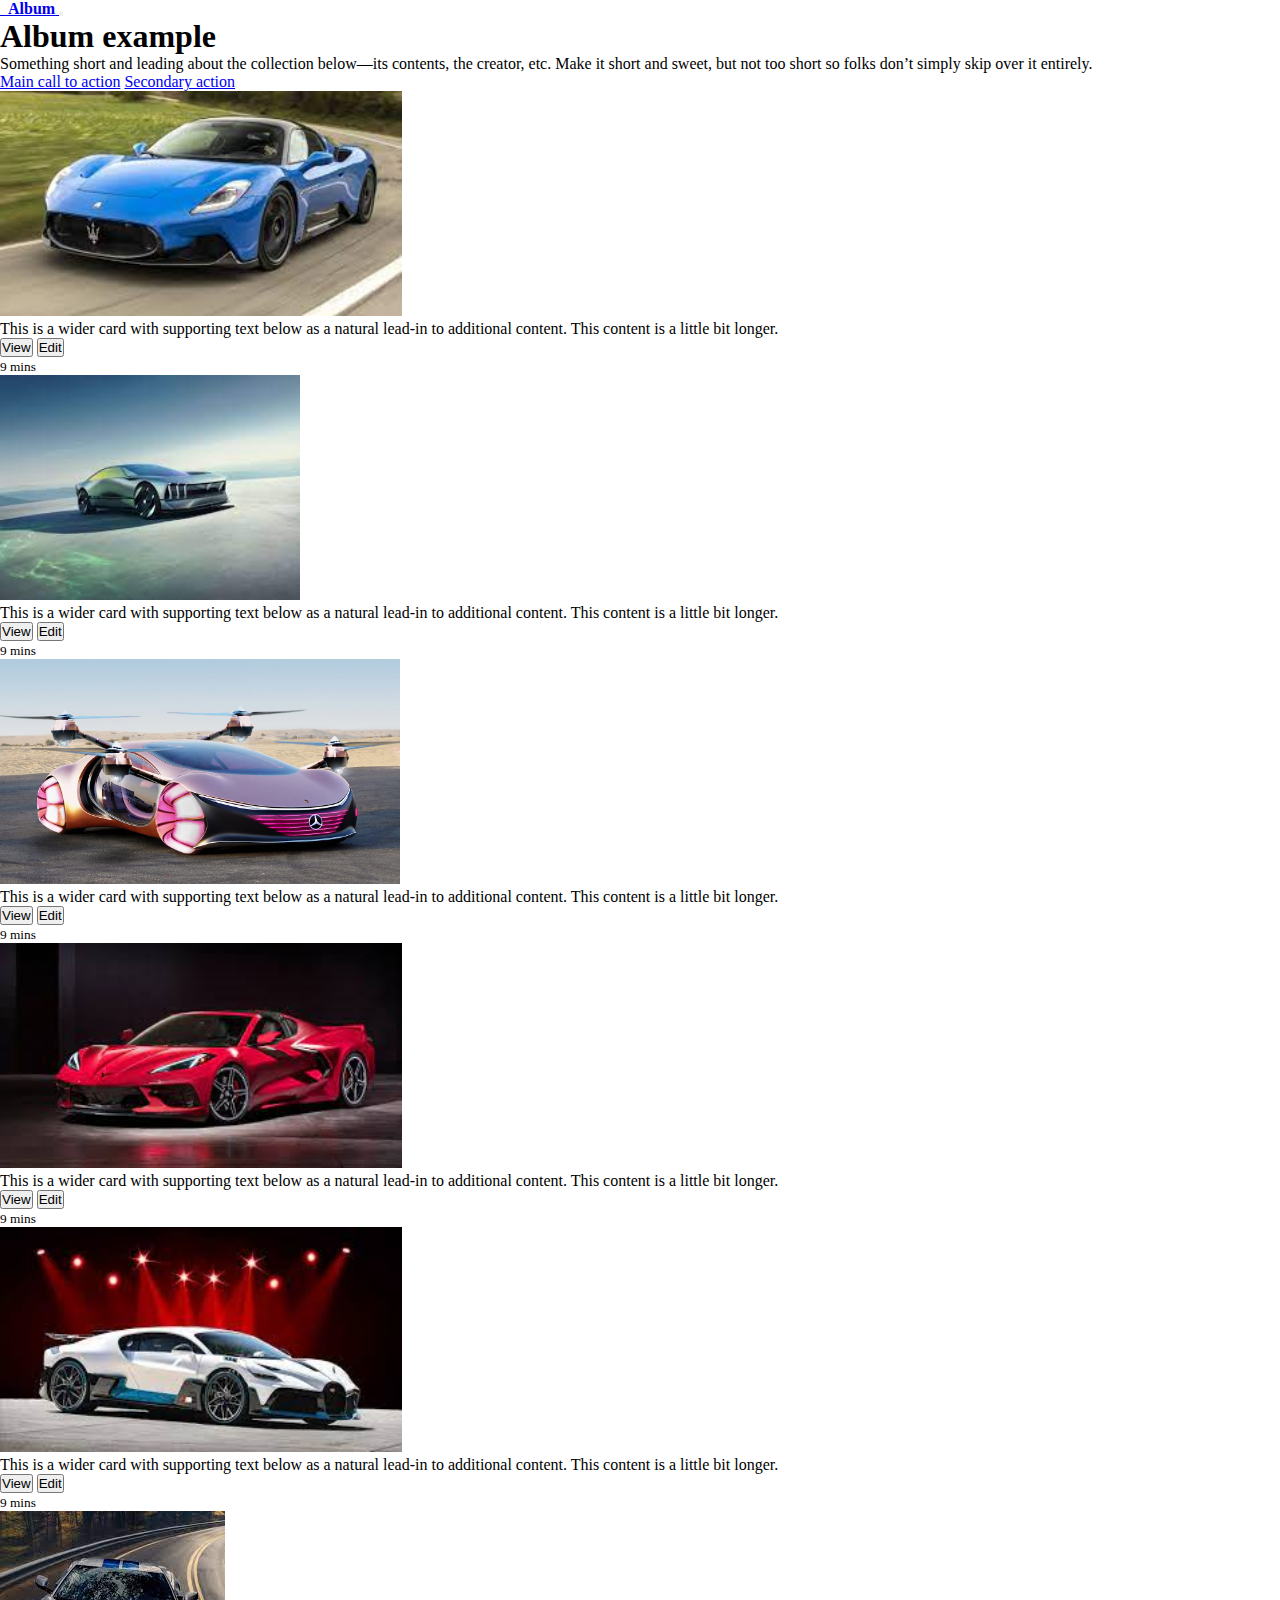
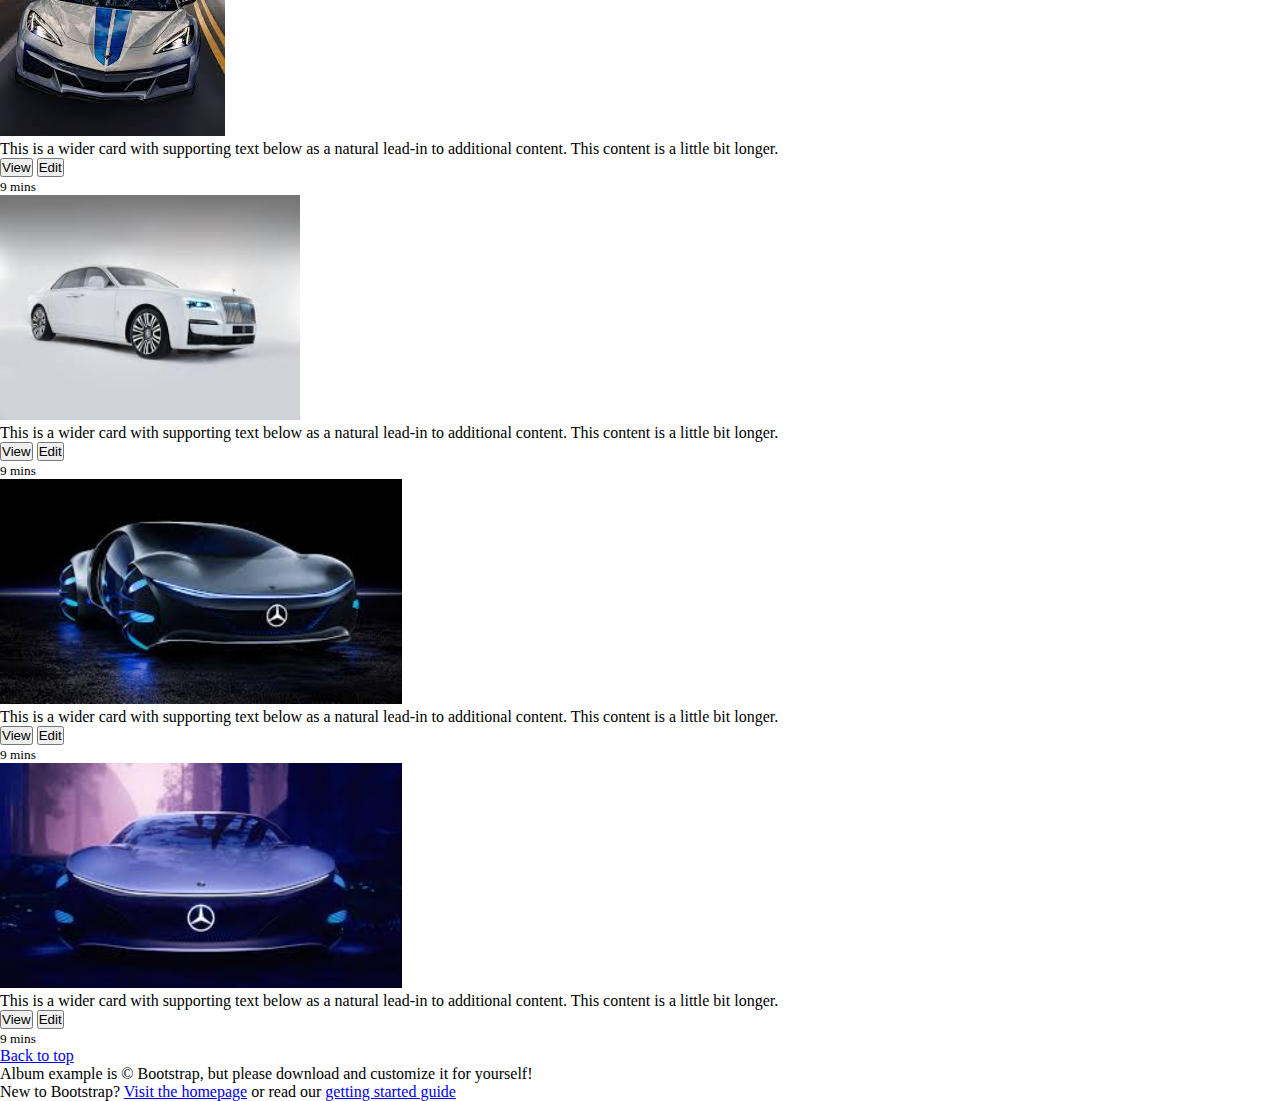
<file: index.html>
<!DOCTYPE html>
<html lang="en">

<head>
    <meta charset="UTF-8">
    <meta http-equiv="X-UA-Compatible" content="IE=edge">
    <meta name="viewport" content="width=device-width, initial-scale=1.0">
    <title>Homework_Bootstrap</title>
    <link rel="stylesheet" href="https://cdnjs.cloudflare.com/ajax/libs/bootstrap/5.2.3/css/bootstrap.min.css"
        integrity="sha512-SbiR/eusphKoMVVXysTKG/7VseWii+Y3FdHrt0EpKgpToZeemhqHeZeLWLhJutz/2ut2Vw1uQEj2MbRF+TVBUA=="
        crossorigin="anonymous" referrerpolicy="no-referrer" />
    <link rel="stylesheet" href="https://cdnjs.cloudflare.com/ajax/libs/font-awesome/6.3.0/css/all.min.css"
        integrity="sha512-SzlrxWUlpfuzQ+pcUCosxcglQRNAq/DZjVsC0lE40xsADsfeQoEypE+enwcOiGjk/bSuGGKHEyjSoQ1zVisanQ=="
        crossorigin="anonymous" referrerpolicy="no-referrer" />
    <link rel="stylesheet" href="css/style.css">
</head>

<body>
    <header>
        <div class="navbar navbar-dark bg-dark shadow-sm">
            <div class="container">
                <a href="https://www.google.com/search?q=albums&sxsrf=AJOqlzXCMzp-6swNXTK0A53GqXER9nbwdQ:1676585568879&source=lnms&tbm=isch&sa=X&ved=2ahUKEwj_1pL6h5v9AhXGYPEDHX-ODZ4Q_AUoAXoECAIQAw&cshid=1676585585645738&biw=1366&bih=625&dpr=1"
                    target="_blank" class="navbar-brand d-flex align-items-center">
                    <i class="fa-sharp fa fa-camera"></i>&nbsp;
                    <strong>Album</strong>
                </a>
                <button class="navbar-toggler" type="button" data-bs-toggle="collapse" data-bs-target="#navbarHeader"
                    aria-controls="navbarHeader" aria-expanded="false" aria-label="Toggle navigation">
                    <a href="index_1.html"><span class="navbar-toggler-icon"></span></a>
                </button>
            </div>
        </div>
    </header>
    <main>
        <section class="py-5 text-center container">
            <div class="row py-lg-5">
                <div class="col-lg-6 col-md-8 mx-auto">
                    <h1 class="fw-light">Album example</h1>
                    <p class="lead text-muted">
                        Something short and leading about the collection below—its contents, the
                        creator, etc. Make it short and sweet, but not too short so folks don’t simply skip over it
                        entirely.
                    </p>
                    <p>
                        <a href="#" class="btn btn-primary my-2">Main call to action</a>
                        <a href="#" class="btn btn-secondary my-2">Secondary action</a>
                    </p>
                </div>
            </div>
        </section>
        <div class="album py-5 bg-light">
            <div class="container">
                <div class="row row-cols-1 row-cols-sm-2 row-cols-md-3 g-3">
                    <div class="col">
                        <div class="card shadow-sm">
                            <img src="images/1.jpg" class="img-fluid" alt="">
                            <div class="card-body">
                                <p class="card-text">This is a wider card with supporting text below as a natural
                                    lead-in to additional content. This content is a little bit longer.</p>
                                <div class="d-flex justify-content-between align-items-center">
                                    <div class="btn-group vived">
                                        <button type="button" class="btn btn-sm btn-outline-secondary">View</button>
                                        <button type="button" class="btn btn-sm btn-outline-secondary">Edit</button>
                                    </div>
                                    <small class="text-muted vived">9 mins</small>
                                </div>
                            </div>
                        </div>
                    </div>
                    <div class="col">
                        <div class="card shadow-sm">
                            <img src="images/2.jpg" class="img-fluid" alt="">
                            <div class="card-body">
                                <p class="card-text">This is a wider card with supporting text below as a natural
                                    lead-in to additional content. This content is a little bit longer.</p>
                                <div class="d-flex justify-content-between align-items-center">
                                    <div class="btn-group vived">
                                        <button type="button" class="btn btn-sm btn-outline-secondary">View</button>
                                        <button type="button" class="btn btn-sm btn-outline-secondary">Edit</button>
                                    </div>
                                    <small class="text-muted vived">9 mins</small>
                                </div>
                            </div>
                        </div>
                    </div>
                    <div class="col">
                        <div class="card shadow-sm">
                            <img src="images/3.jpg" class="img-fluid" alt="">
                            <div class="card-body">
                                <p class="card-text">This is a wider card with supporting text below as a natural
                                    lead-in to additional content. This content is a little bit longer.</p>
                                <div class="d-flex justify-content-between align-items-center">
                                    <div class="btn-group vived">
                                        <button type="button" class="btn btn-sm btn-outline-secondary">View</button>
                                        <button type="button" class="btn btn-sm btn-outline-secondary">Edit</button>
                                    </div>
                                    <small class="text-muted vived">9 mins</small>
                                </div>
                            </div>
                        </div>
                    </div>
                    <div class="col">
                        <div class="card shadow-sm">
                            <img src="images/4.jpg" class="img-fluid" alt="">
                            <div class="card-body">
                                <p class="card-text">This is a wider card with supporting text below as a natural
                                    lead-in to additional content. This content is a little bit longer.</p>
                                <div class="d-flex justify-content-between align-items-center">
                                    <div class="btn-group vived">
                                        <button type="button" class="btn btn-sm btn-outline-secondary">View</button>
                                        <button type="button" class="btn btn-sm btn-outline-secondary">Edit</button>
                                    </div>
                                    <small class="text-muted vived">9 mins</small>
                                </div>
                            </div>
                        </div>
                    </div>
                    <div class="col">
                        <div class="card shadow-sm">
                            <img src="images/5.jpg" class="img-fluid" alt="">
                            <div class="card-body">
                                <p class="card-text">This is a wider card with supporting text below as a natural
                                    lead-in to additional content. This content is a little bit longer.</p>
                                <div class="d-flex justify-content-between align-items-center">
                                    <div class="btn-group vived">
                                        <button type="button" class="btn btn-sm btn-outline-secondary">View</button>
                                        <button type="button" class="btn btn-sm btn-outline-secondary">Edit</button>
                                    </div>
                                    <small class="text-muted vived">9 mins</small>
                                </div>
                            </div>
                        </div>
                    </div>
                    <div class="col">
                        <div class="card shadow-sm">
                            <img src="images/6.jpg" class="img-fluid" alt="">
                            <div class="card-body">
                                <p class="card-text">This is a wider card with supporting text below as a natural
                                    lead-in to additional content. This content is a little bit longer.</p>
                                <div class="d-flex justify-content-between align-items-center">
                                    <div class="btn-group vived">
                                        <button type="button" class="btn btn-sm btn-outline-secondary">View</button>
                                        <button type="button" class="btn btn-sm btn-outline-secondary">Edit</button>
                                    </div>
                                    <small class="text-muted vived">9 mins</small>
                                </div>
                            </div>
                        </div>
                    </div>
                    <div class="col">
                        <div class="card shadow-sm">
                            <img src="images/7.jpg" class="img-fluid" alt="">
                            <div class="card-body">
                                <p class="card-text">This is a wider card with supporting text below as a natural
                                    lead-in to additional content. This content is a little bit longer.</p>
                                <div class="d-flex justify-content-between align-items-center">
                                    <div class="btn-group vived">
                                        <button type="button" class="btn btn-sm btn-outline-secondary">View</button>
                                        <button type="button" class="btn btn-sm btn-outline-secondary">Edit</button>
                                    </div>
                                    <small class="text-muted vived">9 mins</small>
                                </div>
                            </div>
                        </div>
                    </div>
                    <div class="col">
                        <div class="card shadow-sm">
                            <img src="images/8.jpg" class="img-fluid" alt="">
                            <div class="card-body">
                                <p class="card-text">This is a wider card with supporting text below as a natural
                                    lead-in to additional content. This content is a little bit longer.</p>
                                <div class="d-flex justify-content-between align-items-center">
                                    <div class="btn-group vived">
                                        <button type="button" class="btn btn-sm btn-outline-secondary">View</button>
                                        <button type="button" class="btn btn-sm btn-outline-secondary">Edit</button>
                                    </div>
                                    <small class="text-muted vived">9 mins</small>
                                </div>
                            </div>
                        </div>
                    </div>
                    <div class="col">
                        <div class="card shadow-sm">
                            <img src="images/9.jpg" class="img-fluid" alt="">
                            <div class="card-body">
                                <p class="card-text">This is a wider card with supporting text below as a natural
                                    lead-in to additional content. This content is a little bit longer.</p>
                                <div class="d-flex justify-content-between align-items-center">
                                    <div class="btn-group vived">
                                        <button type="button" class="btn btn-sm btn-outline-secondary">View</button>
                                        <button type="button" class="btn btn-sm btn-outline-secondary">Edit</button>
                                    </div>
                                    <small class="text-muted vived">9 mins</small>
                                </div>
                            </div>
                        </div>
                    </div>
                </div>
            </div>
        </div>
    </main>
    <footer class="text-muted py-5">
        <div class="container">
            <p class="float-end mb-1">
                <a href="#">Back to top</a>
            </p>
            <p class="mb-1">Album example is &copy; Bootstrap, but please download and customize it for yourself!</p>
            <p class="mb-0">New to Bootstrap?
                <a href="https://getbootstrap.com/" target="_blank">Visit the homepage</a> or read our
                <a href="https://getbootstrap.com/docs/5.3/getting-started/introduction/" target="_blank">
                    getting started guide
                </a>
            </p>
        </div>
    </footer>
</body>

</html>
</file>
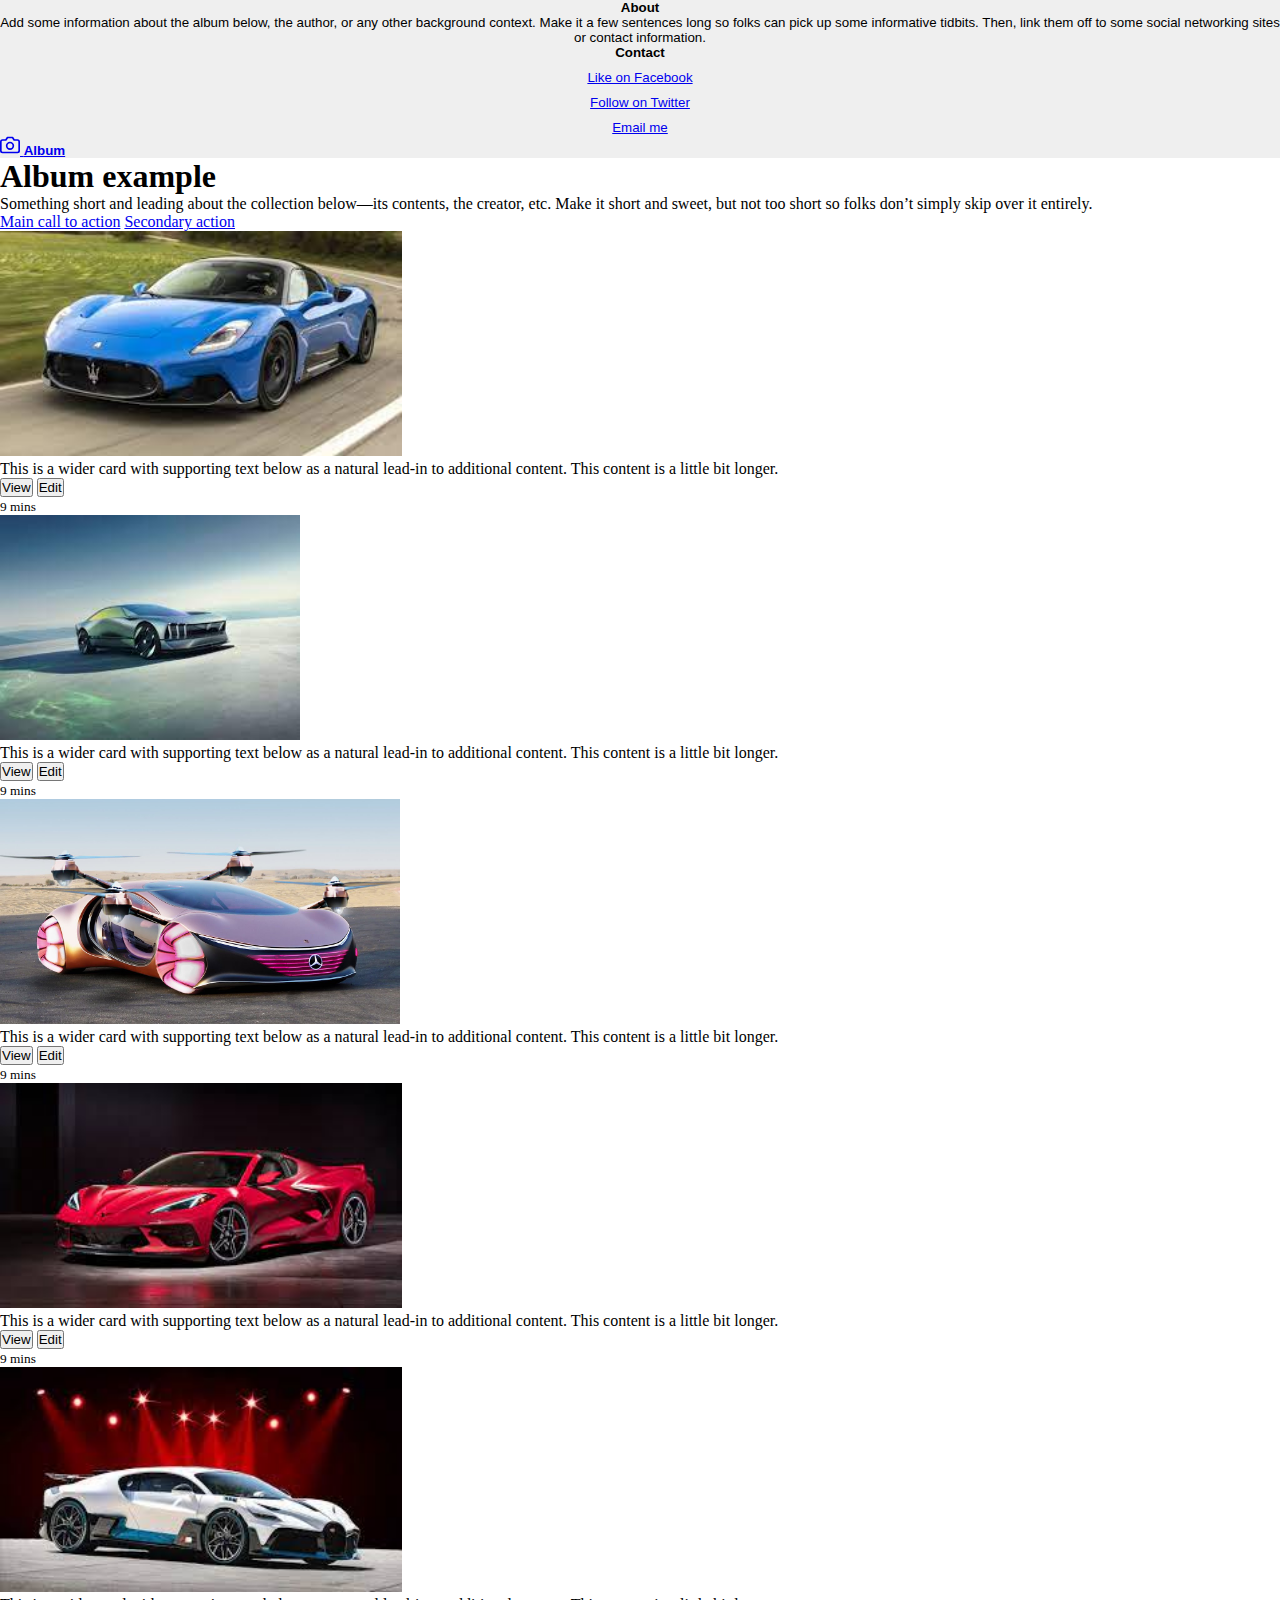
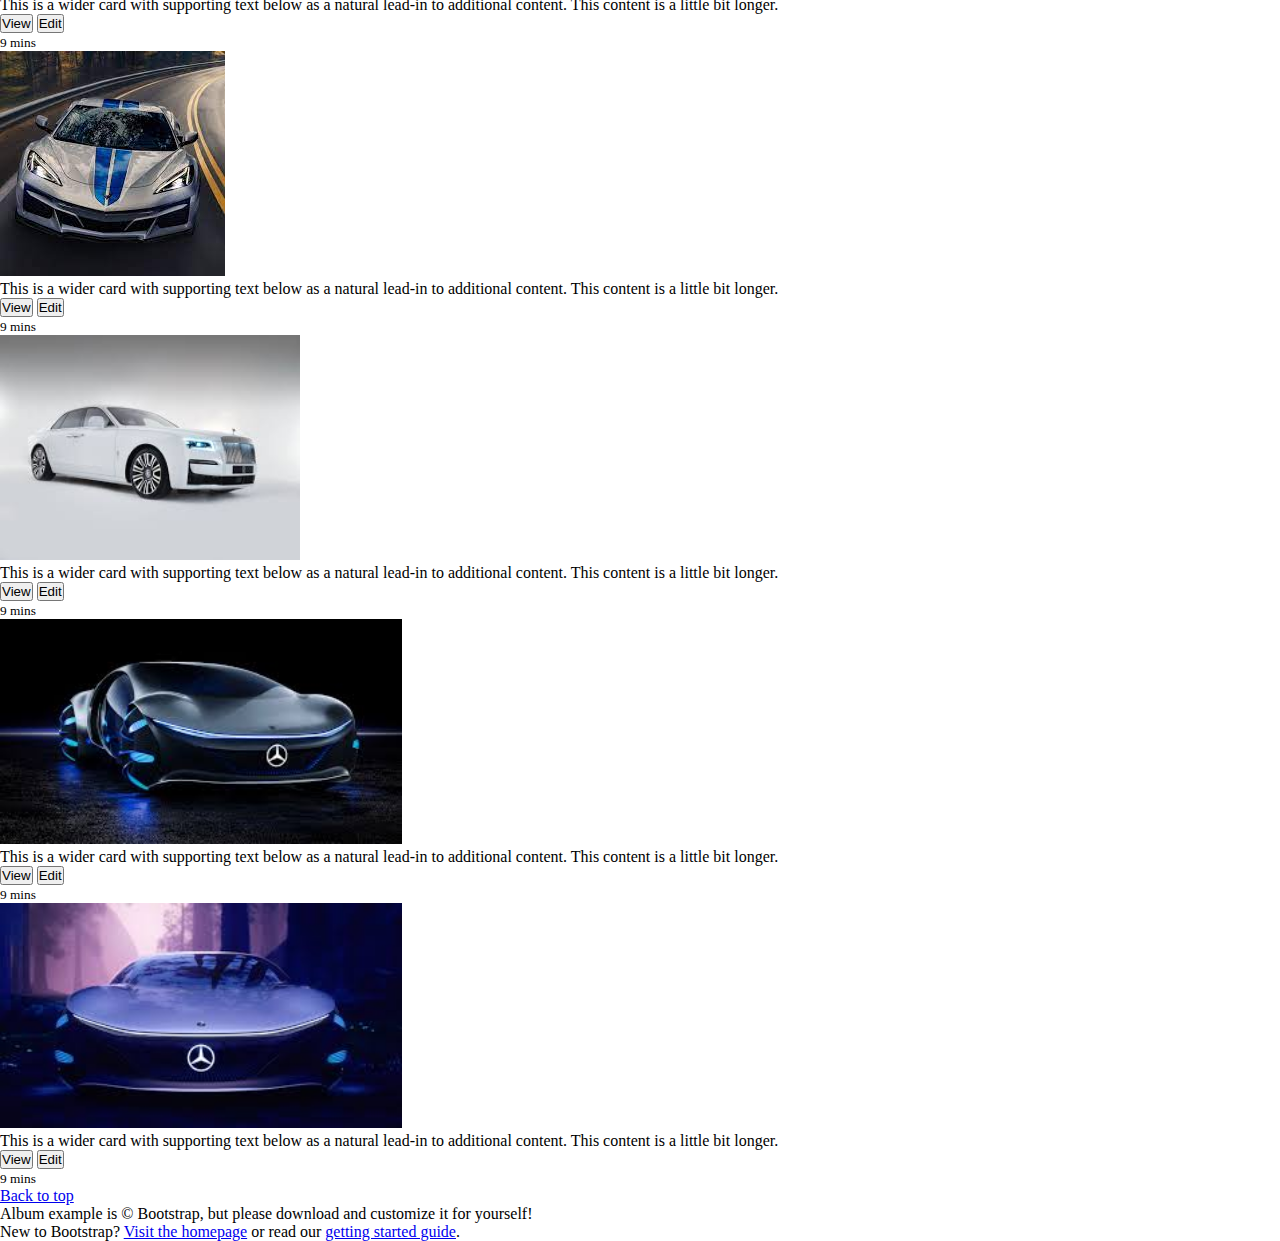
<file: index_1.html>
<!DOCTYPE html>
<html lang="en">

<head>
    <meta charset="UTF-8">
    <meta http-equiv="X-UA-Compatible" content="IE=edge">
    <meta name="viewport" content="width=device-width, initial-scale=1.0">
    <title>Homework_Bootstrap</title>
    <link rel="stylesheet" href="https://cdnjs.cloudflare.com/ajax/libs/bootstrap/5.2.3/css/bootstrap.min.css"
        integrity="sha512-SbiR/eusphKoMVVXysTKG/7VseWii+Y3FdHrt0EpKgpToZeemhqHeZeLWLhJutz/2ut2Vw1uQEj2MbRF+TVBUA=="
        crossorigin="anonymous" referrerpolicy="no-referrer" />
    <link rel="stylesheet" href="css/style_1.css">
</head>

<body>

    <header>
        <div class="navbar navbar-dark bg-dark shadow-sm">
            <div class="container">
                <button class="navbar-toggler" type="button" data-bs-toggle="collapse" data-bs-target="#navbarHeader"
                    aria-controls="navbarHeader" aria-expanded="false" aria-label="Toggle navigation">
                    <div class="row box">
                        <div class="col-sm-8 col-md-7 py-4">
                            <h4 class="text-white">About</h4>
                            <p class="text-muted">Add some information about the album below, the author, or any other
                                background context. Make it a few sentences long so folks can pick up some informative
                                tidbits. Then, link them off to some social networking sites or contact information.</p>
                        </div>
                        <div class="col-sm-4 offset-md-1 py-4">
                            <h4 class="text-white">Contact</h4>
                            <ul class="list-unstyled">
                                <li class="hidden_list"><a href="https://www.facebook.com/" target="_blank"
                                        class="text-white hidden_link">Like on Facebook</a></li>
                                <li class="hidden_list"><a href="https://twitter.com/?lang=ru" target="_blank"
                                        class="text-white hidden_link">Follow on Twitter</a>
                                </li>
                                <li class="hidden_list"><a href="https://mail.ru/" target="_blank"
                                        class="text-white hidden_link">Email me</a></li>
                            </ul>
                        </div>
                    </div>
                    <a href="https://www.google.com/search?q=albums&sxsrf=AJOqlzXCMzp-6swNXTK0A53GqXER9nbwdQ:1676585568879&source=lnms&tbm=isch&sa=X&ved=2ahUKEwj_1pL6h5v9AhXGYPEDHX-ODZ4Q_AUoAXoECAIQAw&cshid=1676585585645738&biw=1366&bih=625&dpr=1"
                        target="_blank" class="navbar-brand d-flex align-items-center">
                        <svg xmlns="http://www.w3.org/2000/svg" width="20" height="20" fill="none" stroke="currentColor"
                            stroke-linecap="round" stroke-linejoin="round" stroke-width="2" aria-hidden="true"
                            class="me-2" viewBox="0 0 24 24">
                            <path
                                d="M23 19a2 2 0 0 1-2 2H3a2 2 0 0 1-2-2V8a2 2 0 0 1 2-2h4l2-3h6l2 3h4a2 2 0 0 1 2 2z" />
                            <circle cx="12" cy="13" r="4" />
                        </svg>
                        <strong>Album</strong>
                    </a>
                    <a href="index.html"><span class="navbar-toggler-icon"></span></a>
                </button>
            </div>
        </div>
    </header>

    <main>

        <section class="py-5 text-center container">
            <div class="row py-lg-5">
                <div class="col-lg-6 col-md-8 mx-auto">
                    <h1 class="fw-light">Album example</h1>
                    <p class="lead text-muted">Something short and leading about the collection below—its contents, the
                        creator, etc. Make it short and sweet, but not too short so folks don’t simply skip over it
                        entirely.</p>
                    <p>
                        <a href="#" class="btn btn-primary my-2">Main call to action</a>
                        <a href="#" class="btn btn-secondary my-2">Secondary action</a>
                    </p>
                </div>
            </div>
        </section>

        <div class="album py-5 bg-light">
            <div class="container">

                <div class="row row-cols-1 row-cols-sm-2 row-cols-md-3 g-3">
                    <div class="col">
                        <div class="card shadow-sm">
                            <img src="images/1.jpg" class="img-fluid" alt="...">
                            <div class="card-body">
                                <p class="card-text">This is a wider card with supporting text below as a natural
                                    lead-in to additional content. This content is a little bit longer.</p>
                                <div class="d-flex justify-content-between align-items-center">
                                    <div class="btn-group vived">
                                        <button type="button" class="btn btn-sm btn-outline-secondary">View</button>
                                        <button type="button" class="btn btn-sm btn-outline-secondary">Edit</button>
                                    </div>
                                    <small class="text-muted vived">9 mins</small>
                                </div>
                            </div>
                        </div>
                    </div>
                    <div class="col">
                        <div class="card shadow-sm">
                            <img src="images/2.jpg" class="img-fluid" alt="...">
                            <div class="card-body">
                                <p class="card-text">This is a wider card with supporting text below as a natural
                                    lead-in to additional content. This content is a little bit longer.</p>
                                <div class="d-flex justify-content-between align-items-center">
                                    <div class="btn-group vived">
                                        <button type="button" class="btn btn-sm btn-outline-secondary">View</button>
                                        <button type="button" class="btn btn-sm btn-outline-secondary">Edit</button>
                                    </div>
                                    <small class="text-muted vived">9 mins</small>
                                </div>
                            </div>
                        </div>
                    </div>
                    <div class="col">
                        <div class="card shadow-sm">
                            <img src="images/3.jpg" class="img-fluid" alt="...">
                            <div class="card-body">
                                <p class="card-text">This is a wider card with supporting text below as a natural
                                    lead-in to additional content. This content is a little bit longer.</p>
                                <div class="d-flex justify-content-between align-items-center">
                                    <div class="btn-group vived">
                                        <button type="button" class="btn btn-sm btn-outline-secondary">View</button>
                                        <button type="button" class="btn btn-sm btn-outline-secondary">Edit</button>
                                    </div>
                                    <small class="text-muted vived">9 mins</small>
                                </div>
                            </div>
                        </div>
                    </div>

                    <div class="col">
                        <div class="card shadow-sm">
                            <img src="images/4.jpg" class="img-fluid" alt="...">
                            <div class="card-body">
                                <p class="card-text">This is a wider card with supporting text below as a natural
                                    lead-in to additional content. This content is a little bit longer.</p>
                                <div class="d-flex justify-content-between align-items-center">
                                    <div class="btn-group vived">
                                        <button type="button" class="btn btn-sm btn-outline-secondary">View</button>
                                        <button type="button" class="btn btn-sm btn-outline-secondary">Edit</button>
                                    </div>
                                    <small class="text-muted vived">9 mins</small>
                                </div>
                            </div>
                        </div>
                    </div>
                    <div class="col">
                        <div class="card shadow-sm">
                            <img src="images/5.jpg" class="img-fluid" alt="...">
                            <div class="card-body">
                                <p class="card-text">This is a wider card with supporting text below as a natural
                                    lead-in to additional content. This content is a little bit longer.</p>
                                <div class="d-flex justify-content-between align-items-center">
                                    <div class="btn-group vived">
                                        <button type="button" class="btn btn-sm btn-outline-secondary">View</button>
                                        <button type="button" class="btn btn-sm btn-outline-secondary">Edit</button>
                                    </div>
                                    <small class="text-muted vived">9 mins</small>
                                </div>
                            </div>
                        </div>
                    </div>
                    <div class="col">
                        <div class="card shadow-sm">
                            <img src="images/6.jpg" class="img-fluid" alt="...">
                            <div class="card-body">
                                <p class="card-text">This is a wider card with supporting text below as a natural
                                    lead-in to additional content. This content is a little bit longer.</p>
                                <div class="d-flex justify-content-between align-items-center">
                                    <div class="btn-group vived">
                                        <button type="button" class="btn btn-sm btn-outline-secondary">View</button>
                                        <button type="button" class="btn btn-sm btn-outline-secondary">Edit</button>
                                    </div>
                                    <small class="text-muted vived">9 mins</small>
                                </div>
                            </div>
                        </div>
                    </div>

                    <div class="col">
                        <div class="card shadow-sm">
                            <img src="images/7.jpg" class="img-fluid" alt="...">
                            <div class="card-body">
                                <p class="card-text">This is a wider card with supporting text below as a natural
                                    lead-in to additional content. This content is a little bit longer.</p>
                                <div class="d-flex justify-content-between align-items-center">
                                    <div class="btn-group vived">
                                        <button type="button" class="btn btn-sm btn-outline-secondary">View</button>
                                        <button type="button" class="btn btn-sm btn-outline-secondary">Edit</button>
                                    </div>
                                    <small class="text-muted vived">9 mins</small>
                                </div>
                            </div>
                        </div>
                    </div>
                    <div class="col">
                        <div class="card shadow-sm">
                            <img src="images/8.jpg" class="img-fluid" alt="...">
                            <div class="card-body">
                                <p class="card-text">This is a wider card with supporting text below as a natural
                                    lead-in to additional content. This content is a little bit longer.</p>
                                <div class="d-flex justify-content-between align-items-center">
                                    <div class="btn-group vived">
                                        <button type="button" class="btn btn-sm btn-outline-secondary">View</button>
                                        <button type="button" class="btn btn-sm btn-outline-secondary">Edit</button>
                                    </div>
                                    <small class="text-muted vived">9 mins</small>
                                </div>
                            </div>
                        </div>
                    </div>
                    <div class="col">
                        <div class="card shadow-sm">
                            <img src="images/9.jpg" class="img-fluid" alt="...">
                            <div class="card-body">
                                <p class="card-text">This is a wider card with supporting text below as a natural
                                    lead-in to additional content. This content is a little bit longer.</p>
                                <div class="d-flex justify-content-between align-items-center">
                                    <div class="btn-group vived">
                                        <button type="button" class="btn btn-sm btn-outline-secondary">View</button>
                                        <button type="button" class="btn btn-sm btn-outline-secondary">Edit</button>
                                    </div>
                                    <small class="text-muted vived">9 mins</small>
                                </div>
                            </div>
                        </div>
                    </div>
                </div>
            </div>
        </div>

    </main>

    <footer class="text-muted py-5">
        <div class="container">
            <p class="float-end mb-1">
                <a href="#">Back to top</a>
            </p>
            <p class="mb-1">Album example is &copy; Bootstrap, but please download and customize it for yourself!</p>
            <p class="mb-0">New to Bootstrap? <a href="https://getbootstrap.com/" target="_blank">Visit the homepage</a>
                or read our <a href="https://getbootstrap.com/docs/5.3/getting-started/introduction/"
                    target="_blank">getting
                    started guide</a>.</p>
        </div>
    </footer>
</body>

</html>
</file>
<file: css/style.css>
* {
    margin: 0;
    padding: 0;
    box-sizing: border-box;
}

.bd-placeholder-img {
    font-size: 1.125rem;
    text-anchor: middle;
    -webkit-user-select: none;
    -moz-user-select: none;
    user-select: none;
}

@media (min-width: 768px) {
    .bd-placeholder-img-lg {
        font-size: 3.5rem;
    }
}

.b-example-divider {
    height: 3rem;
    background-color: rgba(0, 0, 0, .1);
    border: solid rgba(0, 0, 0, .15);
    border-width: 1px 0;
    box-shadow: inset 0 .5em 1.5em rgba(0, 0, 0, .1), inset 0 .125em .5em rgba(0, 0, 0, .15);
}

.b-example-vr {
    flex-shrink: 0;
    width: 1.5rem;
    height: 100vh;
}

.bi {
    vertical-align: -.125em;
    fill: currentColor;
}

.nav-scroller {
    position: relative;
    z-index: 2;
    height: 2.75rem;
    overflow-y: hidden;
}

.nav-scroller .nav {
    display: flex;
    flex-wrap: nowrap;
    padding-bottom: 1rem;
    margin-top: -1px;
    overflow-x: auto;
    text-align: center;
    white-space: nowrap;
    -webkit-overflow-scrolling: touch;
}

.card img {
    height: 225px;
}
</file>
<file: css/style_1.css>
* {
    margin: 0;
    padding: 0;
    box-sizing: border-box;
}

.bd-placeholder-img {
    font-size: 1.125rem;
    text-anchor: middle;
    -webkit-user-select: none;
    -moz-user-select: none;
    user-select: none;
}

@media (min-width: 768px) {
    .bd-placeholder-img-lg {
        font-size: 3.5rem;
    }
}

.b-example-divider {
    height: 3rem;
    background-color: rgba(0, 0, 0, .1);
    border: solid rgba(0, 0, 0, .15);
    border-width: 1px 0;
    box-shadow: inset 0 .5em 1.5em rgba(0, 0, 0, .1), inset 0 .125em .5em rgba(0, 0, 0, .15);
}

.b-example-vr {
    flex-shrink: 0;
    width: 1.5rem;
    height: 100vh;
}

.bi {
    vertical-align: -.125em;
    fill: currentColor;
}

.nav-scroller {
    position: relative;
    z-index: 2;
    height: 2.75rem;
    overflow-y: hidden;
}

.nav-scroller .nav {
    display: flex;
    flex-wrap: nowrap;
    padding-bottom: 1rem;
    margin-top: -1px;
    overflow-x: auto;
    text-align: center;
    white-space: nowrap;
    -webkit-overflow-scrolling: touch;
}

.card img {
    height: 225px;
}

.list-unstyled li.hidden_list {
    padding-top: 10px !important;
}
.list-unstyled li a.hidden_link:hover {
    color: greenyellow !important;
}

.navbar-toggler {
    display: flex;
    width: 100%;
    justify-content: space-between;
    border: none;
    flex-wrap: wrap;
}
</file>
